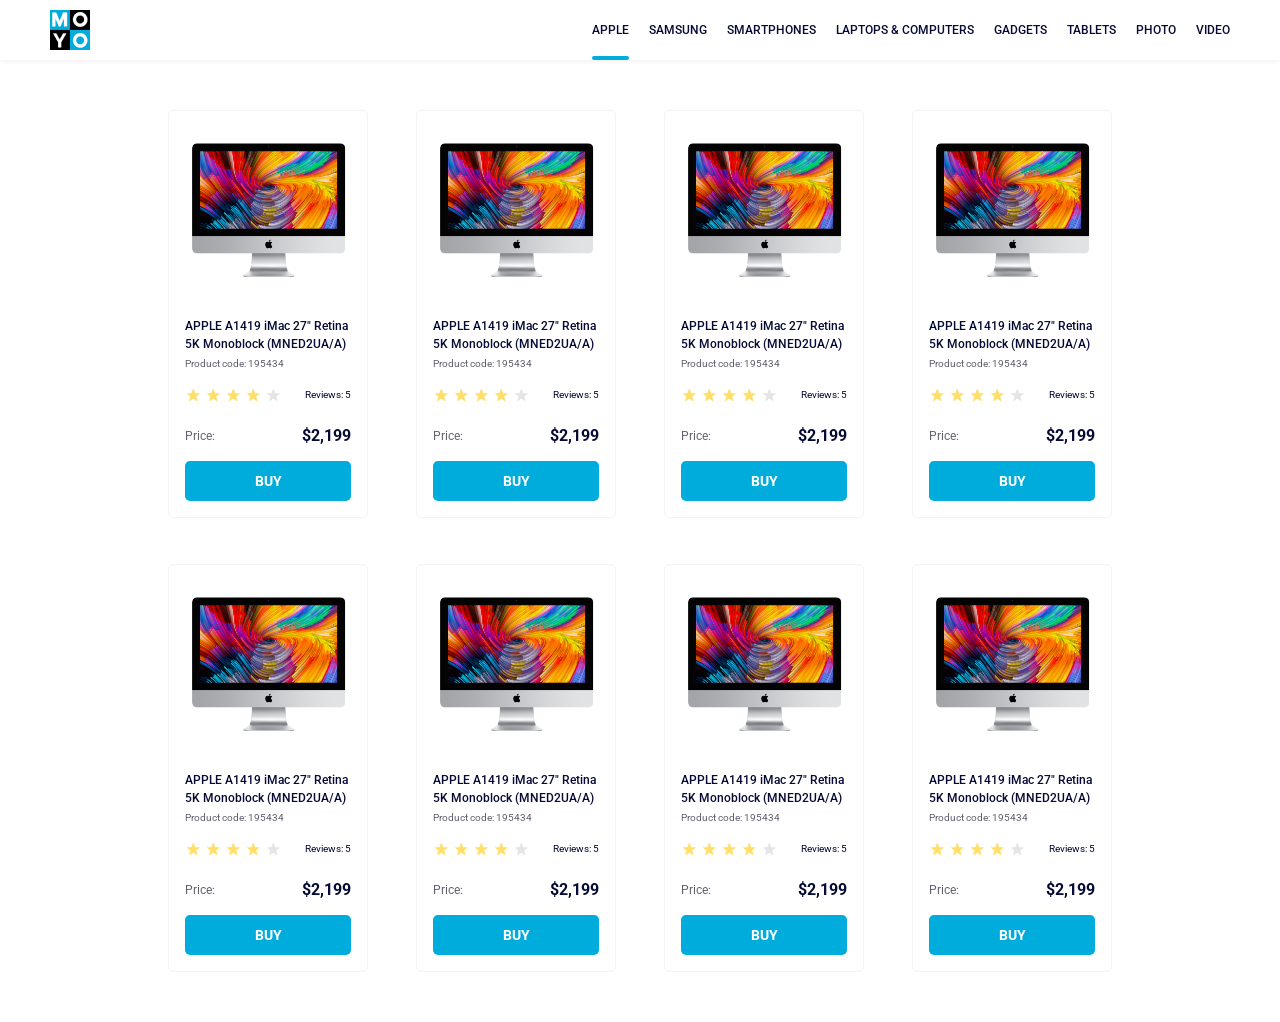
<file: index.html>
<!doctype html><html lang="en"><head><meta charset="utf-8"><meta name="viewport" content="width=device-width, initial-scale=1.0"><title>Catalog</title><link rel="preconnect" href="https://fonts.gstatic.com"><link href="https://fonts.googleapis.com/css2?family=Roboto:wght@400;500;700&display=swap" rel="stylesheet"><link rel="stylesheet" href="index.a0ddc2bc.css"></head><body> <header class="header"> <a href="#logo" class="logo"> <img src="logo.eddae0ff.png" class="logo" alt="logo"> </a> <nav class="nav"> <ul class="nav__list"> <li class="nav__item"> <a class="is-active nav__link" href="#apple"> Apple </a> </li> <li class="nav__item"> <a class="nav__link" href="#samsung"> Samsung </a> </li> <li class="nav__item"> <a class="nav__link" href="#smartphones"> Smartphones </a> </li> <li class="nav__item"> <a class="nav__link" data-qa="nav-hover" href="#laptops-computers"> Laptops & computers </a> </li> <li class="nav__item"> <a class="nav__link" href="#gadgets"> Gadgets </a> </li> <li class="nav__item"> <a class="nav__link" href="#tablets"> Tablets </a> </li> <li class="nav__item"> <a class="nav__link" href="#photo"> Photo </a> </li> <li class="nav__item"> <a class="nav__link" href="#video"> Video </a> </li> </ul> </nav> </header> <main class="main"> <div class="product-card" data-qa="card"> <div class="product-card__image"></div> <div class="card"> <h2 class="card__name"> APPLE A1419 iMac 27" Retina 5K Monoblock (MNED2UA/A) </h2> <p class="card__code">Product code: 195434</p> </div> <div class="product-card__reviews"> <div class="stars"> <div class="stars-star"></div> <div class="stars-star"></div> <div class="stars-star"></div> <div class="stars-star"></div> <div class="stars-star"></div> </div> <p class="product-card__reviews_text">Reviews: 5</p> </div> <div class="product-card__price"> <p class="product-card__price-text">Price:</p> <p class="product-card__price-number">$2,199</p> </div> <a href="#buy_link" class="product-card__buy" data-qa="card-hover"> Buy </a> </div> <div class="product-card"> <div class="product-card__image"></div> <div class="card"> <h2 class="card__name"> APPLE A1419 iMac 27" Retina 5K Monoblock (MNED2UA/A) </h2> <p class="card__code">Product code: 195434</p> </div> <div class="product-card__reviews"> <div class="stars"> <div class="stars-star"></div> <div class="stars-star"></div> <div class="stars-star"></div> <div class="stars-star"></div> <div class="stars-star"></div> </div> <p class="product-card__reviews_text">Reviews: 5</p> </div> <div class="product-card__price"> <p class="product-card__price-text">Price:</p> <p class="product-card__price-number">$2,199</p> </div> <a href="#buy_link" class="product-card__buy"> Buy </a> </div> <div class="product-card"> <div class="product-card__image"></div> <div class="card"> <h2 class="card__name"> APPLE A1419 iMac 27" Retina 5K Monoblock (MNED2UA/A) </h2> <p class="card__code">Product code: 195434</p> </div> <div class="product-card__reviews"> <div class="stars"> <div class="stars-star"></div> <div class="stars-star"></div> <div class="stars-star"></div> <div class="stars-star"></div> <div class="stars-star"></div> </div> <p class="product-card__reviews_text">Reviews: 5</p> </div> <div class="product-card__price"> <p class="product-card__price-text">Price:</p> <p class="product-card__price-number">$2,199</p> </div> <a href="#buy_link" class="product-card__buy"> Buy </a> </div> <div class="product-card"> <div class="product-card__image"></div> <div class="card"> <h2 class="card__name"> APPLE A1419 iMac 27" Retina 5K Monoblock (MNED2UA/A) </h2> <p class="card__code">Product code: 195434</p> </div> <div class="product-card__reviews"> <div class="stars"> <div class="stars-star"></div> <div class="stars-star"></div> <div class="stars-star"></div> <div class="stars-star"></div> <div class="stars-star"></div> </div> <p class="product-card__reviews_text">Reviews: 5</p> </div> <div class="product-card__price"> <p class="product-card__price-text">Price:</p> <p class="product-card__price-number">$2,199</p> </div> <a href="#buy_link" class="product-card__buy"> Buy </a> </div> <div class="product-card"> <div class="product-card__image"></div> <div class="card"> <h2 class="card__name"> APPLE A1419 iMac 27" Retina 5K Monoblock (MNED2UA/A) </h2> <p class="card__code">Product code: 195434</p> </div> <div class="product-card__reviews"> <div class="stars"> <div class="stars-star"></div> <div class="stars-star"></div> <div class="stars-star"></div> <div class="stars-star"></div> <div class="stars-star"></div> </div> <p class="product-card__reviews_text">Reviews: 5</p> </div> <div class="product-card__price"> <p class="product-card__price-text">Price:</p> <p class="product-card__price-number">$2,199</p> </div> <a href="#buy_link" class="product-card__buy"> Buy </a> </div> <div class="product-card"> <div class="product-card__image"></div> <div class="card"> <h2 class="card__name"> APPLE A1419 iMac 27" Retina 5K Monoblock (MNED2UA/A) </h2> <p class="card__code">Product code: 195434</p> </div> <div class="product-card__reviews"> <div class="stars"> <div class="stars-star"></div> <div class="stars-star"></div> <div class="stars-star"></div> <div class="stars-star"></div> <div class="stars-star"></div> </div> <p class="product-card__reviews_text">Reviews: 5</p> </div> <div class="product-card__price"> <p class="product-card__price-text">Price:</p> <p class="product-card__price-number">$2,199</p> </div> <a href="#buy_link" class="product-card__buy"> Buy </a> </div> <div class="product-card"> <div class="product-card__image"></div> <div class="card"> <h2 class="card__name"> APPLE A1419 iMac 27" Retina 5K Monoblock (MNED2UA/A) </h2> <p class="card__code">Product code: 195434</p> </div> <div class="product-card__reviews"> <div class="stars"> <div class="stars-star"></div> <div class="stars-star"></div> <div class="stars-star"></div> <div class="stars-star"></div> <div class="stars-star"></div> </div> <p class="product-card__reviews_text">Reviews: 5</p> </div> <div class="product-card__price"> <p class="product-card__price-text">Price:</p> <p class="product-card__price-number">$2,199</p> </div> <a href="#buy_link" class="product-card__buy"> Buy </a> </div> <div class="product-card"> <div class="product-card__image"></div> <div class="card"> <h2 class="card__name"> APPLE A1419 iMac 27" Retina 5K Monoblock (MNED2UA/A) </h2> <p class="card__code">Product code: 195434</p> </div> <div class="product-card__reviews"> <div class="stars"> <div class="stars-star"></div> <div class="stars-star"></div> <div class="stars-star"></div> <div class="stars-star"></div> <div class="stars-star"></div> </div> <p class="product-card__reviews_text">Reviews: 5</p> </div> <div class="product-card__price"> <p class="product-card__price-text">Price:</p> <p class="product-card__price-number">$2,199</p> </div> <a href="#buy_link" class="product-card__buy"> Buy </a> </div> </main> </body></html>
</file>
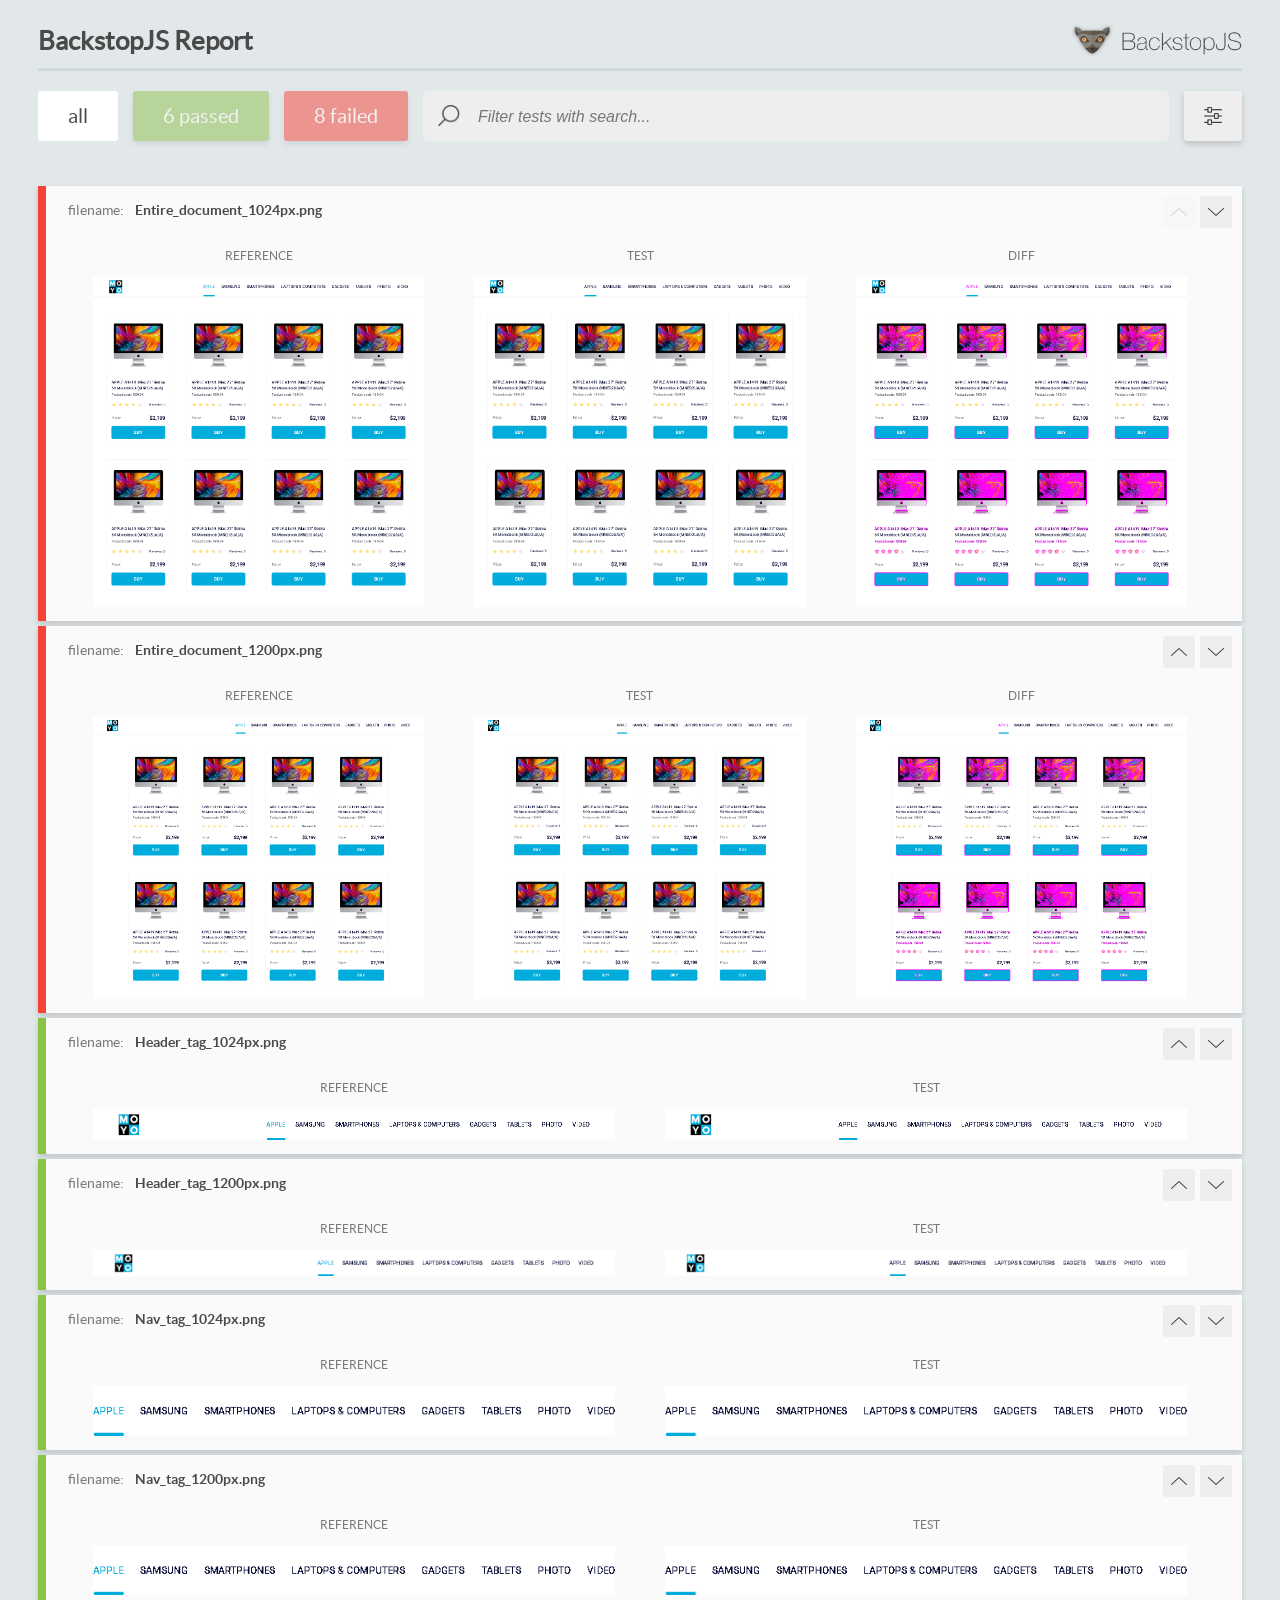
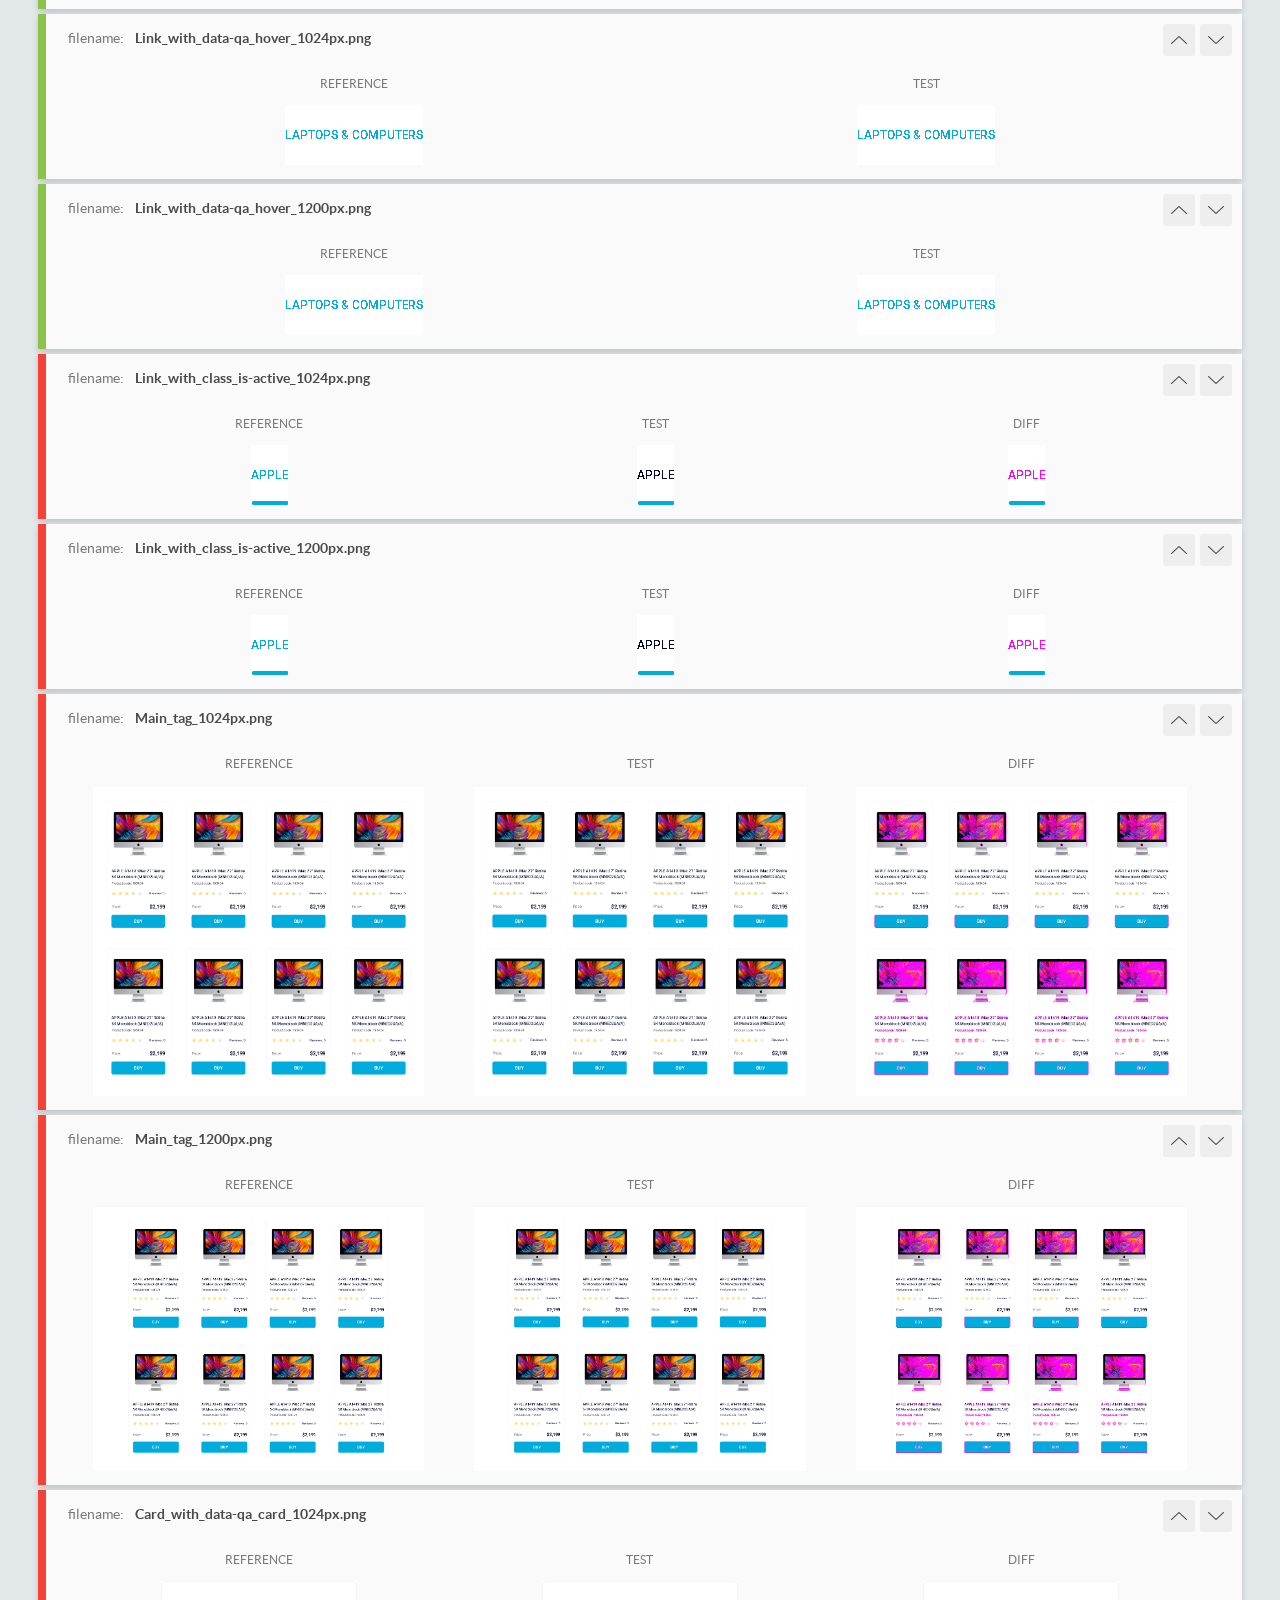
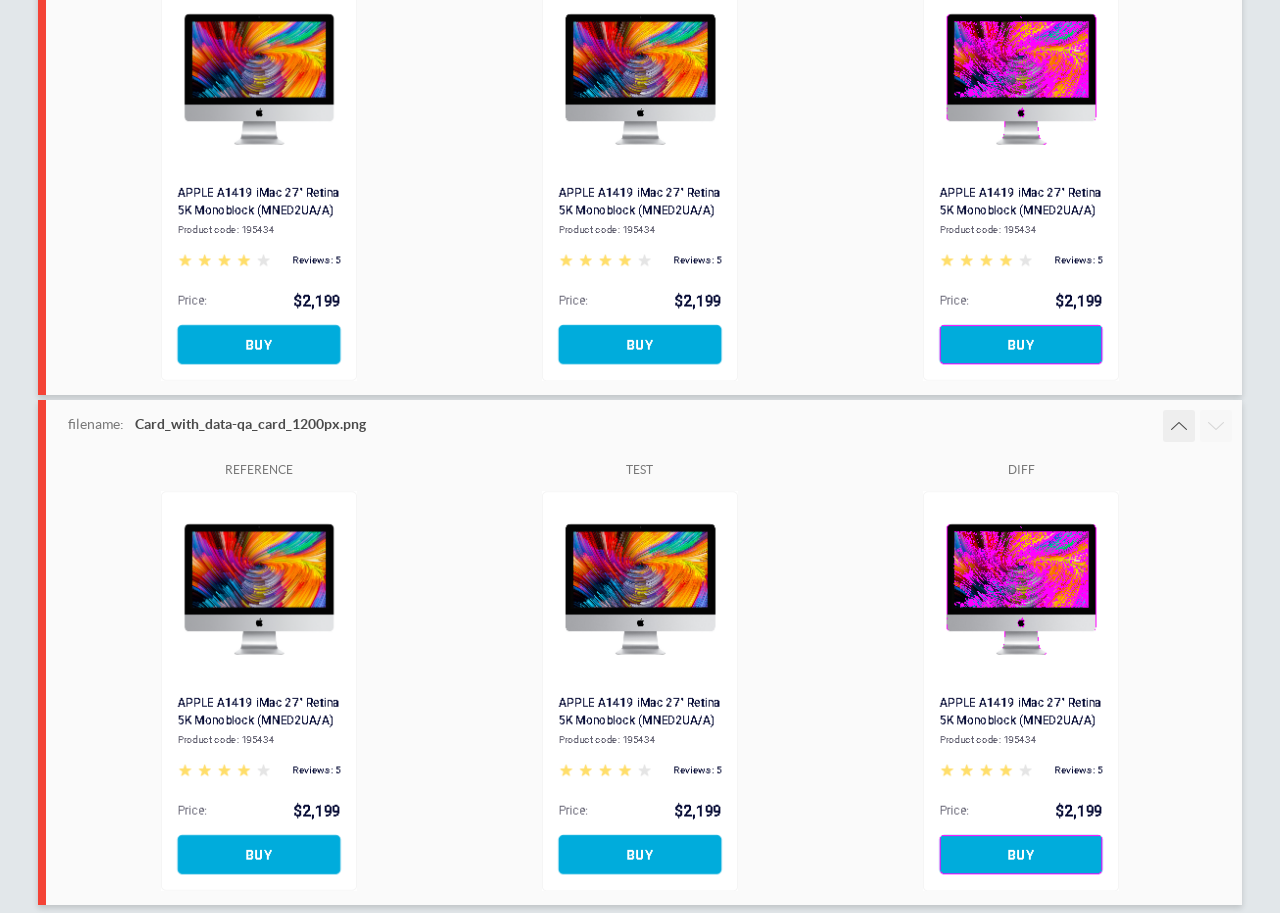
<file: report/html_report/index.html>
<!DOCTYPE html>
<html>
  <head>
    <meta charset="utf-8">
    <!-- Disable Cache -->
    <meta http-equiv="Cache-Control" content="no-cache, no-store, must-revalidate">
    <meta http-equiv="Pragma" content="no-cache">
    <meta http-equiv="Expires" content="0">

    <title>BackstopJS Report</title>

    <style>
      @font-face {
          font-family: 'latoregular';
          src: url('./assets/fonts/lato-regular-webfont.woff2') format('woff2'),
              url('./assets/fonts/lato-regular-webfont.woff') format('woff');
          font-weight: 400;
          font-style: normal;
      }
      @font-face {
          font-family: 'latobold';
          src: url('./assets/fonts/lato-bold-webfont.woff2') format('woff2'),
              url('./assets/fonts/lato-bold-webfont.woff') format('woff');
          font-weight: 700;
          font-style: normal;
      }

      .ReactModal__Body--open {
          overflow: hidden;
      }
      .ReactModal__Body--open .header {
        display: none;
      }

    </style>
  </head>
  <body style="background-color: #E2E7EA">
    <div id="root">

    </div>
    <script>
      function report (report) { // eslint-disable-line no-unused-vars
        window.tests = report;
      }
    </script>
    <script src="config.js"></script>
    <script src="index_bundle.js"></script>
  </body>
</html>
</file>
<file: index.a0ddc2bc.css>
.header{flex-direction:row;justify-content:space-between;align-items:center;padding-inline:50px;display:flex;box-shadow:0 2px 4px #0000000d}.logo{width:40px;height:40px;display:inline-block}.nav{height:60px}.nav__list{justify-content:center;margin:0;padding:0;display:flex}.nav__list .nav__item{margin-left:20px;list-style:none}.nav__list .nav__item:first-child{margin-left:0}.nav__list .nav__item .nav__link{text-transform:uppercase;color:#060b35;text-align:left;font-size:12px;font-weight:500;line-height:60px;text-decoration:none;display:inline-block}.nav__list .nav__item .nav__link:hover{color:#00acdc}.is-active{color:#00acdc;position:relative}.is-active:after{content:"";background-color:#00acdc;border-radius:8px;width:100%;height:4px;display:block;position:absolute;bottom:0}.main{box-sizing:border-box;grid-template-columns:repeat(1,200px);justify-content:center;gap:46px 48px;padding:50px 40px;display:grid}.main .product-card{box-sizing:border-box;padding-top:32px;padding-inline:16px;border:1px solid #f3f3f3;border-radius:5px;flex-direction:column;align-items:center;width:200px;height:408px;padding-bottom:16px;transition:transform .3s;display:flex}.main .product-card:hover{transform:scale(1.2)}.main .product-card:hover .card__name{color:#34568b}.main .product-card__image{background-image:url(imac.202c52ff.jpeg);background-repeat:no-repeat;background-size:cover;width:160px;height:134px}.main .product-card .card{flex-direction:column;margin-top:40px;display:flex}.main .product-card .card .card__name{margin:0 0 4px;font-size:12px;font-weight:500;line-height:18px;display:inline-block}.main .product-card .card .card__code{color:#616070;margin:0;padding-bottom:16px;font-size:10px;font-weight:400;line-height:14px;display:inline-block}.main .product-card__reviews{flex-direction:row;justify-content:space-between;align-items:center;width:100%;padding-bottom:24px;display:flex}.main .product-card__reviews_text{margin:0;font-size:10px;font-weight:400;line-height:14px}.main .product-card__price{flex-direction:row;justify-content:space-between;align-items:center;width:100%;padding-bottom:16px;display:flex}.main .product-card__price-text{color:#616070;margin:0;font-size:12px;font-weight:400;line-height:18px}.main .product-card__price-number{margin:0;font-size:16px;font-weight:700;line-height:18px}.main .product-card__buy{text-align:center;box-sizing:border-box;color:#fff;text-transform:uppercase;background-color:#00acdc;border-radius:5px;width:100%;height:40px;padding-block:12px;font-size:14px;font-weight:700;line-height:16px;text-decoration:none}.main .product-card__buy:hover{color:#00acdc;background-color:#fff;border:1px solid #00acdc}.stars{display:flex}.stars-star{background-image:url(star.822d561e.svg);background-position:50%;background-repeat:no-repeat;width:16px;height:16px;margin-right:4px}.stars-star:nth-child(-n+4){background-image:url(star-active.edda4c43.svg)}@media (width>=488px){.main{grid-template-columns:repeat(2,200px)}}@media (width>=768px){.main{grid-template-columns:repeat(3,200px)}}@media (width>=1024px){.main{grid-template-columns:repeat(4,200px)}}body{color:#060b35;margin:0;font-family:Roboto,sans-serif}
/*# sourceMappingURL=index.a0ddc2bc.css.map */
</file>
